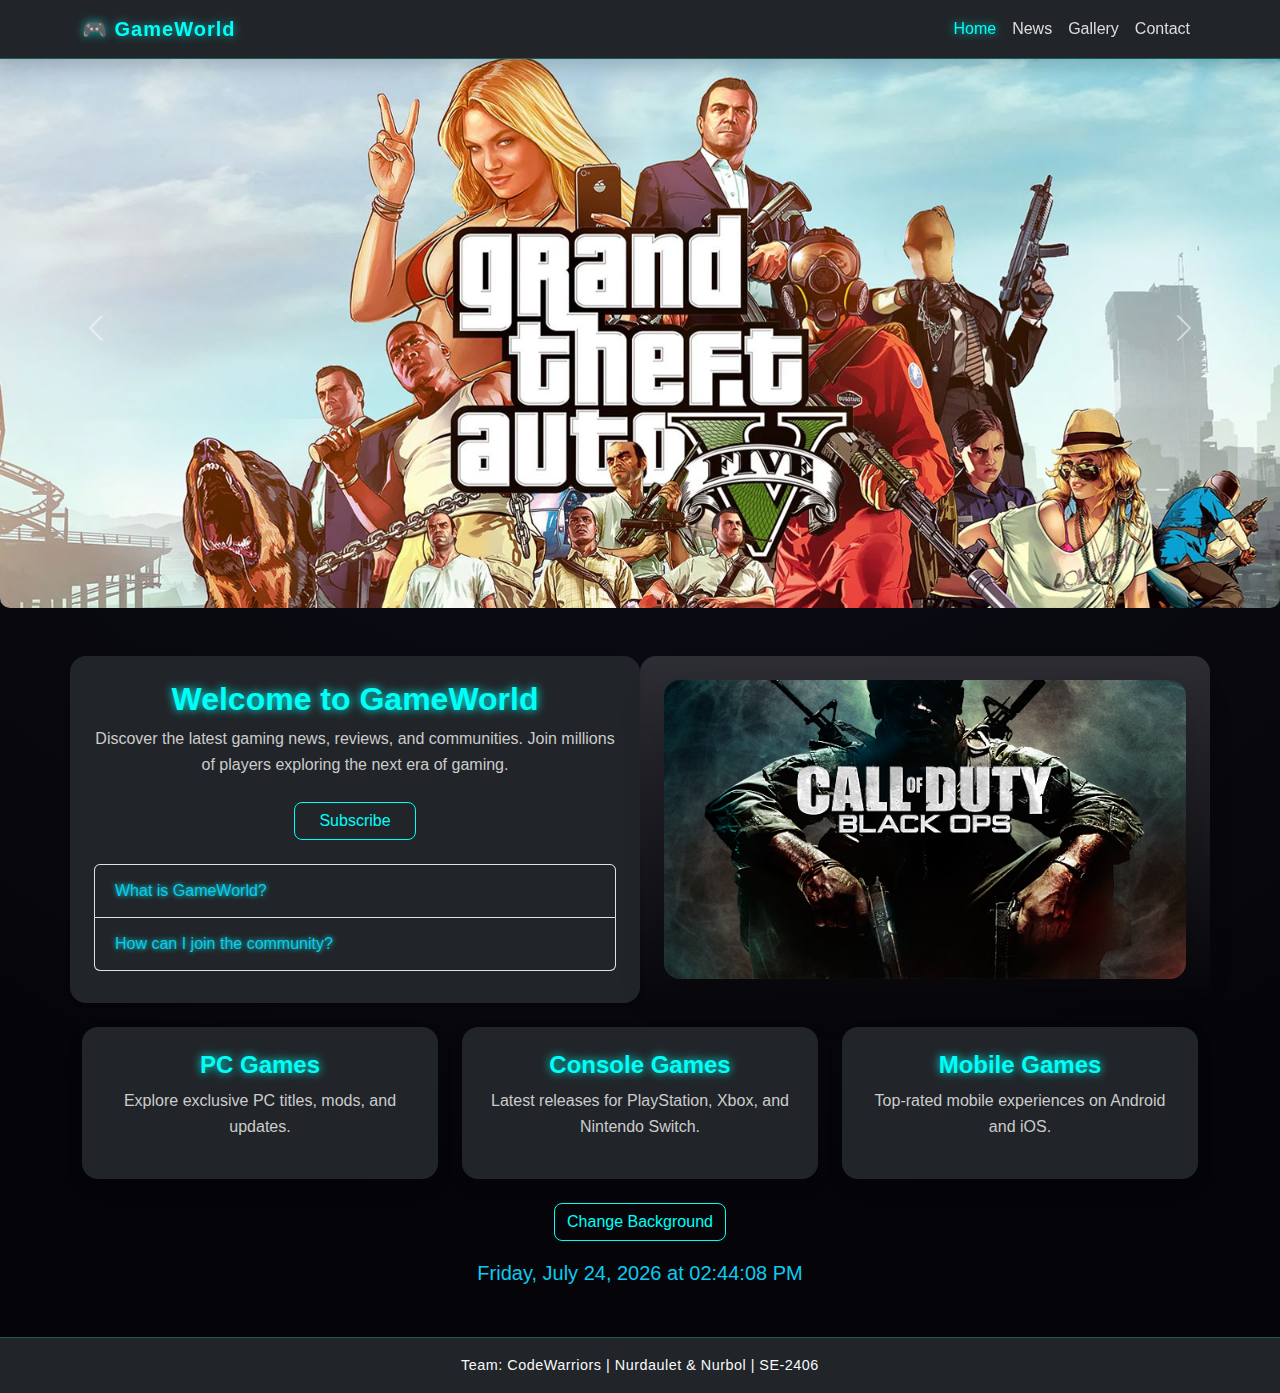
<file: index.html>
<!DOCTYPE html>
<html lang="en">
<head>
  <meta charset="UTF-8" />
  <meta name="viewport" content="width=device-width, initial-scale=1.0" />
  <title>GameWorld - Home</title>
  <link href="https://cdn.jsdelivr.net/npm/bootstrap@5.3.0/dist/css/bootstrap.min.css" rel="stylesheet" />
  <link rel="stylesheet" href="style.css" />
  <style>
    /* Popup form overlay */
    #popupForm {
      display: none;
      position: fixed;
      top: 0; left: 0;
      width: 100%; height: 100%;
      background: rgba(0,0,0,0.8);
      justify-content: center;
      align-items: center;
      z-index: 1000;
    }
    #popupForm .form-container {
      background: #0d0d12;
      padding: 30px;
      border-radius: 12px;
      width: 90%;
      max-width: 400px;
      color: #eee;
      text-align: left;
      box-shadow: 0 0 25px #00fff7;
      position: relative;
    }
    #popupForm .close-btn {
      position: absolute;
      top: 10px;
      right: 15px;
      font-size: 1.5rem;
      cursor: pointer;
      color: #00fff7;
      background: none;
      border: none;
    }
    #popupForm .close-btn:hover {
      transform: rotate(90deg);
      color: #fff;
    }
  </style>
</head>
<body>

<!-- Navbar -->
<nav class="navbar navbar-expand-lg navbar-dark bg-dark fixed-top shadow">
  <div class="container">
    <a class="navbar-brand neon-text" href="#">🎮 GameWorld</a>
    <button class="navbar-toggler" type="button" data-bs-toggle="collapse" data-bs-target="#navbarNav">
      <span class="navbar-toggler-icon"></span>
    </button>
    <div class="collapse navbar-collapse justify-content-end" id="navbarNav">
      <ul class="navbar-nav">
        <li class="nav-item"><a class="nav-link active" href="index.html">Home</a></li>
        <li class="nav-item"><a class="nav-link" href="news.html">News</a></li>
        <li class="nav-item"><a class="nav-link" href="gallery.html">Gallery</a></li>
        <li class="nav-item"><a class="nav-link" href="contact.html">Contact</a></li>
      </ul>
    </div>
  </div>
</nav>

<!-- Carousel -->
<section id="carouselExample" class="carousel slide mt-5" data-bs-ride="carousel">
  <div class="carousel-inner">
    <div class="carousel-item active">
      <img src="images/gtaV.png" class="d-block w-100" alt="Game 1">
    </div>
    <div class="carousel-item">
      <img src="images/Fust Cause.jpg" class="d-block w-100" alt="Game 2">
    </div>
    <div class="carousel-item">
      <img src="images/cs2.png" class="d-block w-100" alt="Game 3">
    </div>
  </div>
  <button class="carousel-control-prev" type="button" data-bs-target="#carouselExample" data-bs-slide="prev">
    <span class="carousel-control-prev-icon"></span>
  </button>
  <button class="carousel-control-next" type="button" data-bs-target="#carouselExample" data-bs-slide="next">
    <span class="carousel-control-next-icon"></span>
  </button>
</section>

<!-- Content -->
<section class="container my-5 text-center text-light">
  <div class="row mb-4">
    <div class="col-lg-6 col-md-12 p-4 bg-dark rounded-4 shadow-sm">
      <h2 class="neon-text">Welcome to GameWorld</h2>
      <p>Discover the latest gaming news, reviews, and communities. Join millions of players exploring the next era of gaming.</p>

      <!-- Popup Subscribe Button -->
      <div class="text-center mt-4">
        <button id="openPopup" class="btn btn-outline-info px-4">Subscribe</button>
      </div>

      <!-- Accordion Example -->
      <div class="accordion mt-4" id="faqAccordion">
        <div class="accordion-item">
          <h2 class="accordion-header" id="headingOne">
            <button class="accordion-button collapsed bg-dark text-info" type="button" data-bs-toggle="collapse" data-bs-target="#collapseOne">
              What is GameWorld?
            </button>
          </h2>
          <div id="collapseOne" class="accordion-collapse collapse" data-bs-parent="#faqAccordion">
            <div class="accordion-body text-light">
              GameWorld is a gaming news and community platform offering the latest updates, galleries, and reviews.
            </div>
          </div>
        </div>
        <div class="accordion-item">
          <h2 class="accordion-header" id="headingTwo">
            <button class="accordion-button collapsed bg-dark text-info" type="button" data-bs-toggle="collapse" data-bs-target="#collapseTwo">
              How can I join the community?
            </button>
          </h2>
          <div id="collapseTwo" class="accordion-collapse collapse" data-bs-parent="#faqAccordion">
            <div class="accordion-body text-light">
              You can join by subscribing to our newsletter and participating in discussions on our forums.
            </div>
          </div>
        </div>
      </div>
    </div>

    <div class="col-lg-6 col-md-12 p-4 bg-gradient rounded-4">
      <img src="images/cod.png" class="img-fluid rounded-4 shadow-lg" alt="Gaming setup">
    </div>
  </div>

  <div class="row text-center g-4">
    <div class="col-lg-4 col-md-6 col-sm-12">
      <div class="p-4 bg-dark rounded-4 shadow card-hover">
        <h4 class="neon-text">PC Games</h4>
        <p>Explore exclusive PC titles, mods, and updates.</p>
      </div>
    </div>
    <div class="col-lg-4 col-md-6 col-sm-12">
      <div class="p-4 bg-dark rounded-4 shadow card-hover">
        <h4 class="neon-text">Console Games</h4>
        <p>Latest releases for PlayStation, Xbox, and Nintendo Switch.</p>
      </div>
    </div>
    <div class="col-lg-4 col-md-6 col-sm-12">
      <div class="p-4 bg-dark rounded-4 shadow card-hover">
        <h4 class="neon-text">Mobile Games</h4>
        <p>Top-rated mobile experiences on Android and iOS.</p>
      </div>
    </div>
  </div>

  <!-- ✅ Background + Time -->
  <div class="text-center mt-4">
    <button id="bgBtn" class="btn btn-outline-info">Change Background</button>
    <div id="dateTime" class="text-info mt-3 fs-5"></div>
  </div>
</section>

<!-- ✅ Popup Subscribe Form -->
<div id="popupForm">
  <div class="form-container">
    <button class="close-btn" id="closePopup">&times;</button>
    <h4 class="text-info text-center mb-3">Subscribe to our Newsletter</h4>
    <form id="subscribeForm">
      <div class="mb-3">
        <label for="subName" class="form-label">Name</label>
        <input type="text" class="form-control" id="subName" placeholder="Your name" required>
      </div>
      <div class="mb-3">
        <label for="subEmail" class="form-label">Email</label>
        <input type="email" class="form-control" id="subEmail" placeholder="you@example.com" required>
      </div>
      <button type="submit" class="btn btn-info w-100">Subscribe</button>
    </form>
  </div>
</div>

<!-- Footer -->
<footer class="text-center py-3 mt-5 bg-dark text-light">
  Team: CodeWarriors | Nurdaulet & Nurbol | SE-2406
</footer>

<script src="https://cdn.jsdelivr.net/npm/bootstrap@5.3.0/dist/js/bootstrap.bundle.min.js"></script>
<script>
document.addEventListener('DOMContentLoaded', () => {
  // === Background color ===
  const bgBtn = document.getElementById('bgBtn');
  const colors = ['#0a0a0f','#050509','#1a1a2e','#0f0f1a','#101010','#001f3f'];
  bgBtn.addEventListener('click', ()=> {
    document.body.style.background = colors[Math.floor(Math.random()*colors.length)];
  });

  // === Date & Time (Astana) ===
  const dateTimeBlock = document.getElementById('dateTime');
  function updateDateTime(){
    const now = new Date();
    const options = { 
      timeZone: 'Asia/Almaty',
      weekday:'long', year:'numeric', month:'long', day:'numeric',
      hour:'2-digit', minute:'2-digit', second:'2-digit'
    };
    dateTimeBlock.textContent = now.toLocaleString('en-US', options);
  }
  updateDateTime();
  setInterval(updateDateTime, 1000);

  // === Popup Subscribe Form ===
  const popup = document.getElementById('popupForm');
  const openPopup = document.getElementById('openPopup');
  const closePopup = document.getElementById('closePopup');
  const form = document.getElementById('subscribeForm');

  openPopup.addEventListener('click', ()=> popup.style.display = 'flex');
  closePopup.addEventListener('click', ()=> popup.style.display = 'none');
  window.addEventListener('click', (e)=> { if(e.target === popup) popup.style.display = 'none'; });

  // === Form validation and submission ===
  form.addEventListener('submit', (e)=> {
    e.preventDefault();
    const name = document.getElementById('subName').value.trim();
    const email = document.getElementById('subEmail').value.trim();
    const emailPattern = /^[^ ]+@[^ ]+\.[a-z]{2,}$/;

    if (name === '') {
      alert('Please enter your name.');
      return;
    }
    if (!email.match(emailPattern)) {
      alert('Please enter a valid email address.');
      return;
    }

    alert(`Thank you ${name}, for subscribing!`);
    popup.style.display = 'none';
    form.reset();
  });
});
</script>
</body>
</html>
</file>
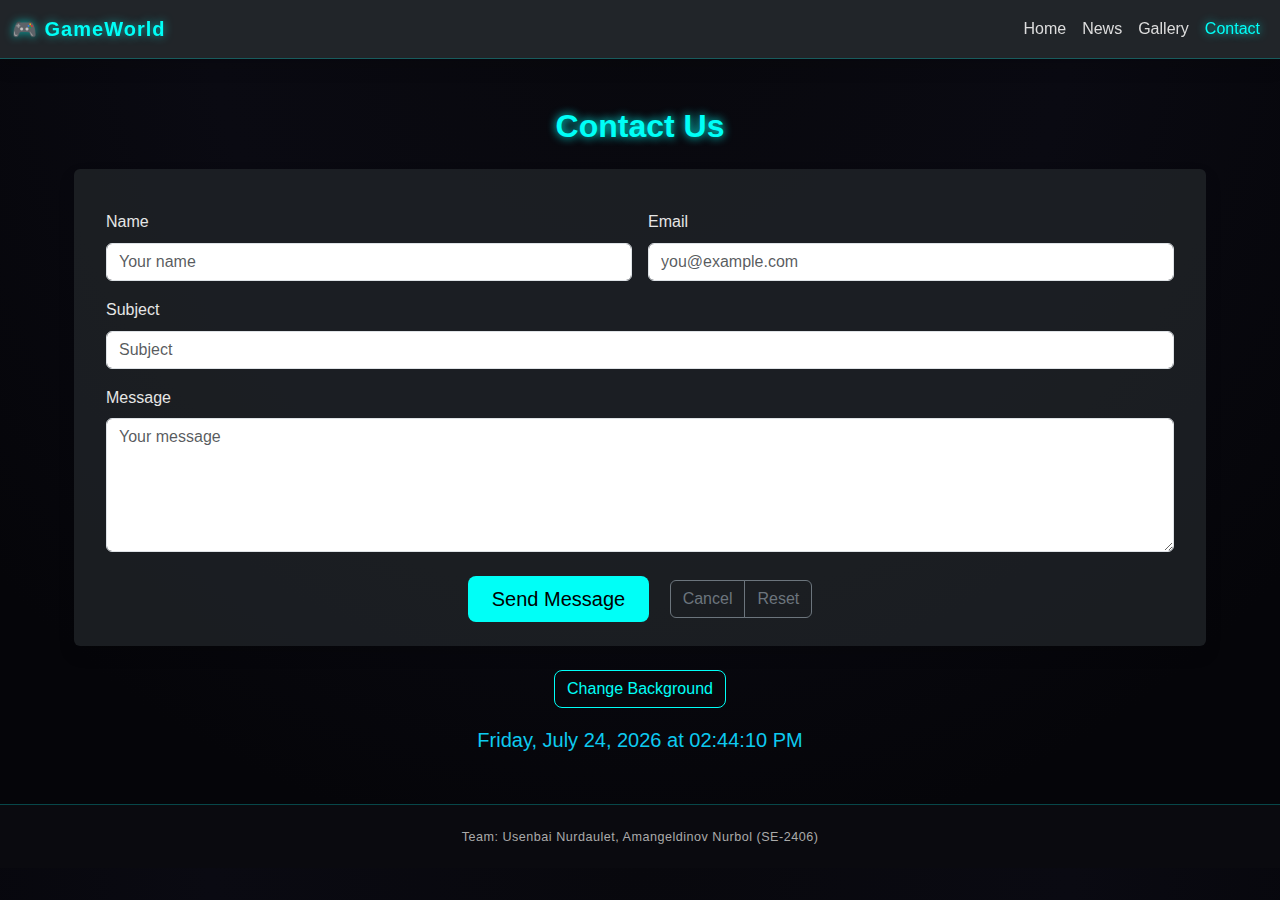
<file: contact.html>
<!DOCTYPE html>
<html lang="en">
<head>
  <meta charset="utf-8" />
  <meta name="viewport" content="width=device-width, initial-scale=1" />
  <title>GameWorld - Contact</title>
  <link href="https://cdn.jsdelivr.net/npm/bootstrap@5.3.2/dist/css/bootstrap.min.css" rel="stylesheet">
  <link rel="stylesheet" href="style.css">
</head>
<body>

<nav class="navbar navbar-expand-lg navbar-dark bg-dark shadow">
  <div class="container-fluid">
    <a class="navbar-brand" href="index.html">🎮 GameWorld</a>
    <button class="navbar-toggler" type="button" data-bs-toggle="collapse" data-bs-target="#nav4">
      <span class="navbar-toggler-icon"></span>
    </button>
    <div class="collapse navbar-collapse" id="nav4">
      <ul class="navbar-nav ms-auto">
        <li class="nav-item"><a class="nav-link" href="index.html">Home</a></li>
        <li class="nav-item"><a class="nav-link" href="news.html">News</a></li>
        <li class="nav-item"><a class="nav-link" href="gallery.html">Gallery</a></li>
        <li class="nav-item"><a class="nav-link active" href="#">Contact</a></li>
      </ul>
    </div>
  </div>
</nav>

<main class="container py-5">
  <h2 class="text-center mb-4">Contact Us</h2>

  <!-- Bootstrap responsive form -->
  <form id="contactForm" class="row g-3 mt-3 p-4 rounded shadow bg-dark bg-opacity-75">
    <div class="col-md-6">
      <label for="name" class="form-label">Name</label>
      <input type="text" class="form-control" id="name" placeholder="Your name" required>
      <div class="invalid-feedback">Please enter your name.</div>
    </div>
    <div class="col-md-6">
      <label for="email" class="form-label">Email</label>
      <input type="email" class="form-control" id="email" placeholder="you@example.com" required>
      <div class="invalid-feedback">Please enter a valid email.</div>
    </div>
    <div class="col-12">
      <label for="subject" class="form-label">Subject</label>
      <input type="text" class="form-control" id="subject" placeholder="Subject">
    </div>
    <div class="col-12">
      <label for="message" class="form-label">Message</label>
      <textarea id="message" class="form-control" rows="5" placeholder="Your message"></textarea>
    </div>
    <div class="col-12 text-center mt-4">
      <button class="btn btn-primary btn-lg px-4" type="submit">Send Message</button>
      <div class="btn-group ms-3" role="group" aria-label="extra-buttons">
        <button type="button" class="btn btn-outline-secondary" id="cancelBtn">Cancel</button>
        <button type="button" class="btn btn-outline-secondary" id="resetBtn">Reset</button>
      </div>
    </div>
  </form>

  <!-- ✅ Additions for Assignment #5 -->
  <div class="text-center mt-4">
    <button id="bgBtn" class="btn btn-outline-info">Change Background</button>
    <div id="dateTime" class="text-info mt-3 fs-5"></div>
  </div>
</main>

<footer>
  <div class="container text-center">
    <small>Team: Usenbai Nurdaulet, Amangeldinov Nurbol (SE-2406)</small>
  </div>
</footer>

<script src="https://cdn.jsdelivr.net/npm/bootstrap@5.3.2/dist/js/bootstrap.bundle.min.js"></script>
<script>
document.addEventListener('DOMContentLoaded', () => {
  // Background color
  const bgBtn = document.getElementById('bgBtn');
  const colors = ['#0a0a0f','#050509','#1a1a2e','#0f0f1a','#101010','#001f3f'];
  bgBtn.addEventListener('click', ()=>{
    document.body.style.background = colors[Math.floor(Math.random()*colors.length)];
  });

  // Date & Time
  const dateTimeBlock = document.getElementById('dateTime');
  function updateDateTime(){
    const now = new Date();
    const options = {weekday:'long',year:'numeric',month:'long',day:'numeric',hour:'numeric',minute:'numeric',second:'numeric'};
    dateTimeBlock.textContent = now.toLocaleDateString('en-US', options);
  }
  updateDateTime();
  setInterval(updateDateTime, 1000);

  // Form validation
  const form = document.getElementById('contactForm');
  form.addEventListener('submit', (e) => {
    e.preventDefault();
    let valid = true;

    const name = document.getElementById('name');
    const email = document.getElementById('email');

    // Name validation
    if(name.value.trim() === ''){
      name.classList.add('is-invalid');
      valid = false;
    } else { name.classList.remove('is-invalid'); }

    // Email validation
    const emailPattern = /^[^ ]+@[^ ]+\.[a-z]{2,3}$/;
    if(!email.value.match(emailPattern)){
      email.classList.add('is-invalid');
      valid = false;
    } else { email.classList.remove('is-invalid'); }

    if(valid){
      alert('Thank you, ' + name.value + '! Your message has been sent.');
      form.reset();
    }
  });

  // Cancel & Reset buttons
  document.getElementById('cancelBtn').addEventListener('click', ()=>{
    form.reset();
  });
  document.getElementById('resetBtn').addEventListener('click', ()=>{
    form.reset();
  });
});
</script>
<script src="https://cdn.jsdelivr.net/npm/bootstrap@5.3.2/dist/js/bootstrap.bundle.min.js"></script>
<script src="js/script.js"></script>

</body>
</html>
</file>
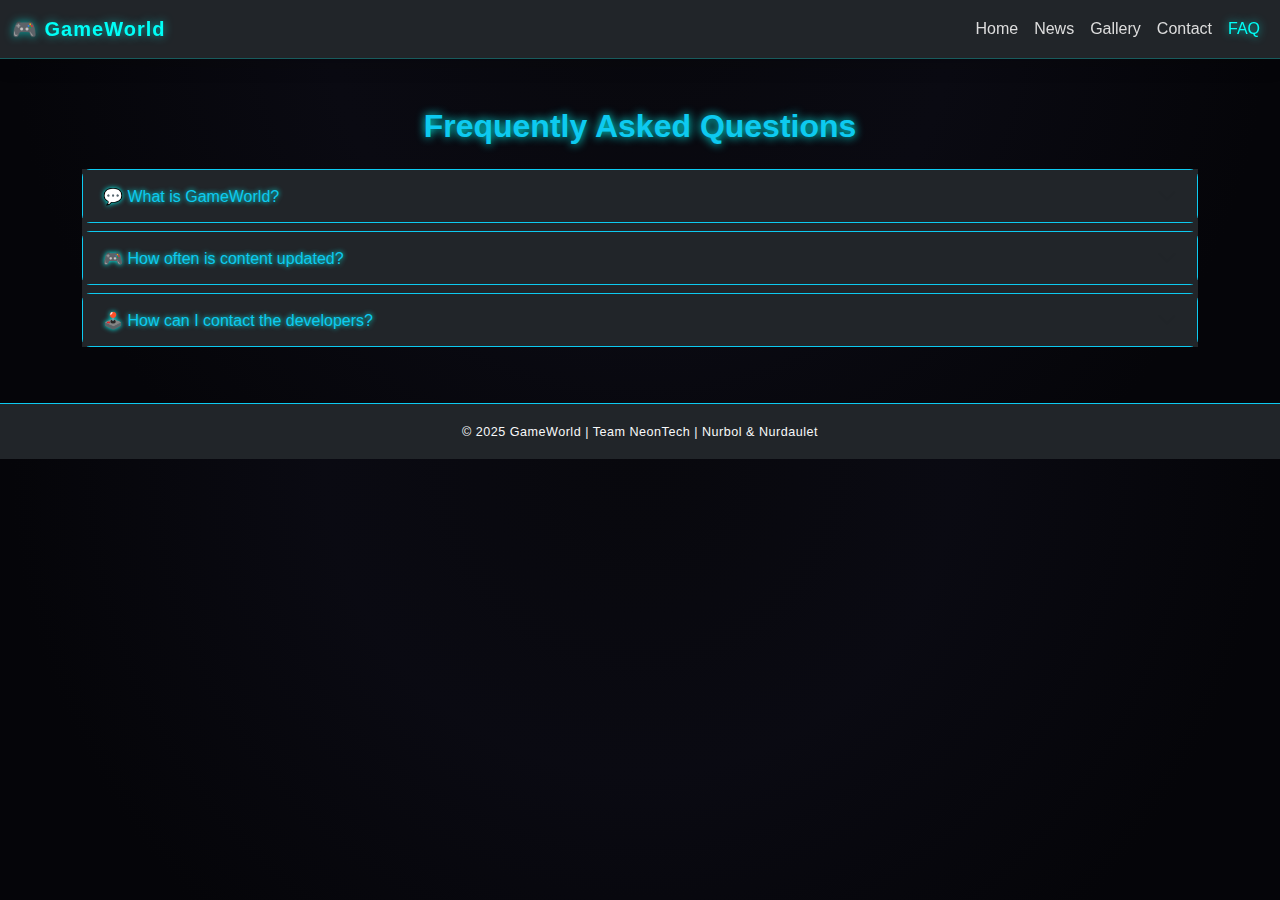
<file: faq.html>
<!DOCTYPE html>
<html lang="en">
<head>
  <meta charset="utf-8" />
  <meta name="viewport" content="width=device-width, initial-scale=1" />
  <title>GameWorld - FAQ</title>
  <link href="https://cdn.jsdelivr.net/npm/bootstrap@5.3.3/dist/css/bootstrap.min.css" rel="stylesheet">
  <link rel="stylesheet" href="style.css">
</head>
<body class="bg-dark text-light">

<!-- 🔹 Navbar -->
<nav class="navbar navbar-expand-lg navbar-dark bg-dark shadow">
  <div class="container-fluid">
    <a class="navbar-brand fw-bold text-info" href="index.html">🎮 GameWorld</a>
    <button class="navbar-toggler" type="button" data-bs-toggle="collapse" data-bs-target="#navFaq">
      <span class="navbar-toggler-icon"></span>
    </button>
    <div class="collapse navbar-collapse" id="navFaq">
      <ul class="navbar-nav ms-auto">
        <li class="nav-item"><a class="nav-link text-light" href="index.html">Home</a></li>
        <li class="nav-item"><a class="nav-link text-light" href="news.html">News</a></li>
        <li class="nav-item"><a class="nav-link text-light" href="gallery.html">Gallery</a></li>
        <li class="nav-item"><a class="nav-link text-light" href="contact.html">Contact</a></li>
        <li class="nav-item"><a class="nav-link active text-info" href="#">FAQ</a></li>
      </ul>
    </div>
  </div>
</nav>

<!-- 🔹 Accordion Section -->
<main class="container py-5">
  <h2 class="text-center text-info mb-4">Frequently Asked Questions</h2>

  <div class="accordion accordion-flush bg-dark text-light" id="faqAccordion">
    <div class="accordion-item bg-dark text-light border border-info rounded-3 mb-2">
      <h2 class="accordion-header">
        <button class="accordion-button collapsed bg-dark text-info" type="button" data-bs-toggle="collapse" data-bs-target="#q1">
          💬 What is GameWorld?
        </button>
      </h2>
      <div id="q1" class="accordion-collapse collapse" data-bs-parent="#faqAccordion">
        <div class="accordion-body">
          GameWorld is an online hub for the latest news, galleries, and updates from the gaming universe.
        </div>
      </div>
    </div>

    <div class="accordion-item bg-dark text-light border border-info rounded-3 mb-2">
      <h2 class="accordion-header">
        <button class="accordion-button collapsed bg-dark text-info" type="button" data-bs-toggle="collapse" data-bs-target="#q2">
          🎮 How often is content updated?
        </button>
      </h2>
      <div id="q2" class="accordion-collapse collapse" data-bs-parent="#faqAccordion">
        <div class="accordion-body">
          We post new updates, images, and news every week — stay tuned for fresh gaming insights!
        </div>
      </div>
    </div>

    <div class="accordion-item bg-dark text-light border border-info rounded-3 mb-2">
      <h2 class="accordion-header">
        <button class="accordion-button collapsed bg-dark text-info" type="button" data-bs-toggle="collapse" data-bs-target="#q3">
          🕹️ How can I contact the developers?
        </button>
      </h2>
      <div id="q3" class="accordion-collapse collapse" data-bs-parent="#faqAccordion">
        <div class="accordion-body">
          You can reach our team using the <a href="contact.html" class="text-info">Contact Page</a>.
        </div>
      </div>
    </div>
  </div>
</main>

<!-- 🔹 Footer -->
<footer class="bg-dark text-light py-3 border-top border-info text-center">
  <small>© 2025 GameWorld | Team NeonTech | Nurbol & Nurdaulet</small>
</footer>

<script src="https://cdn.jsdelivr.net/npm/bootstrap@5.3.3/dist/js/bootstrap.bundle.min.js"></script>
<script src="js/script.js"></script>
</body>
</html>
</file>
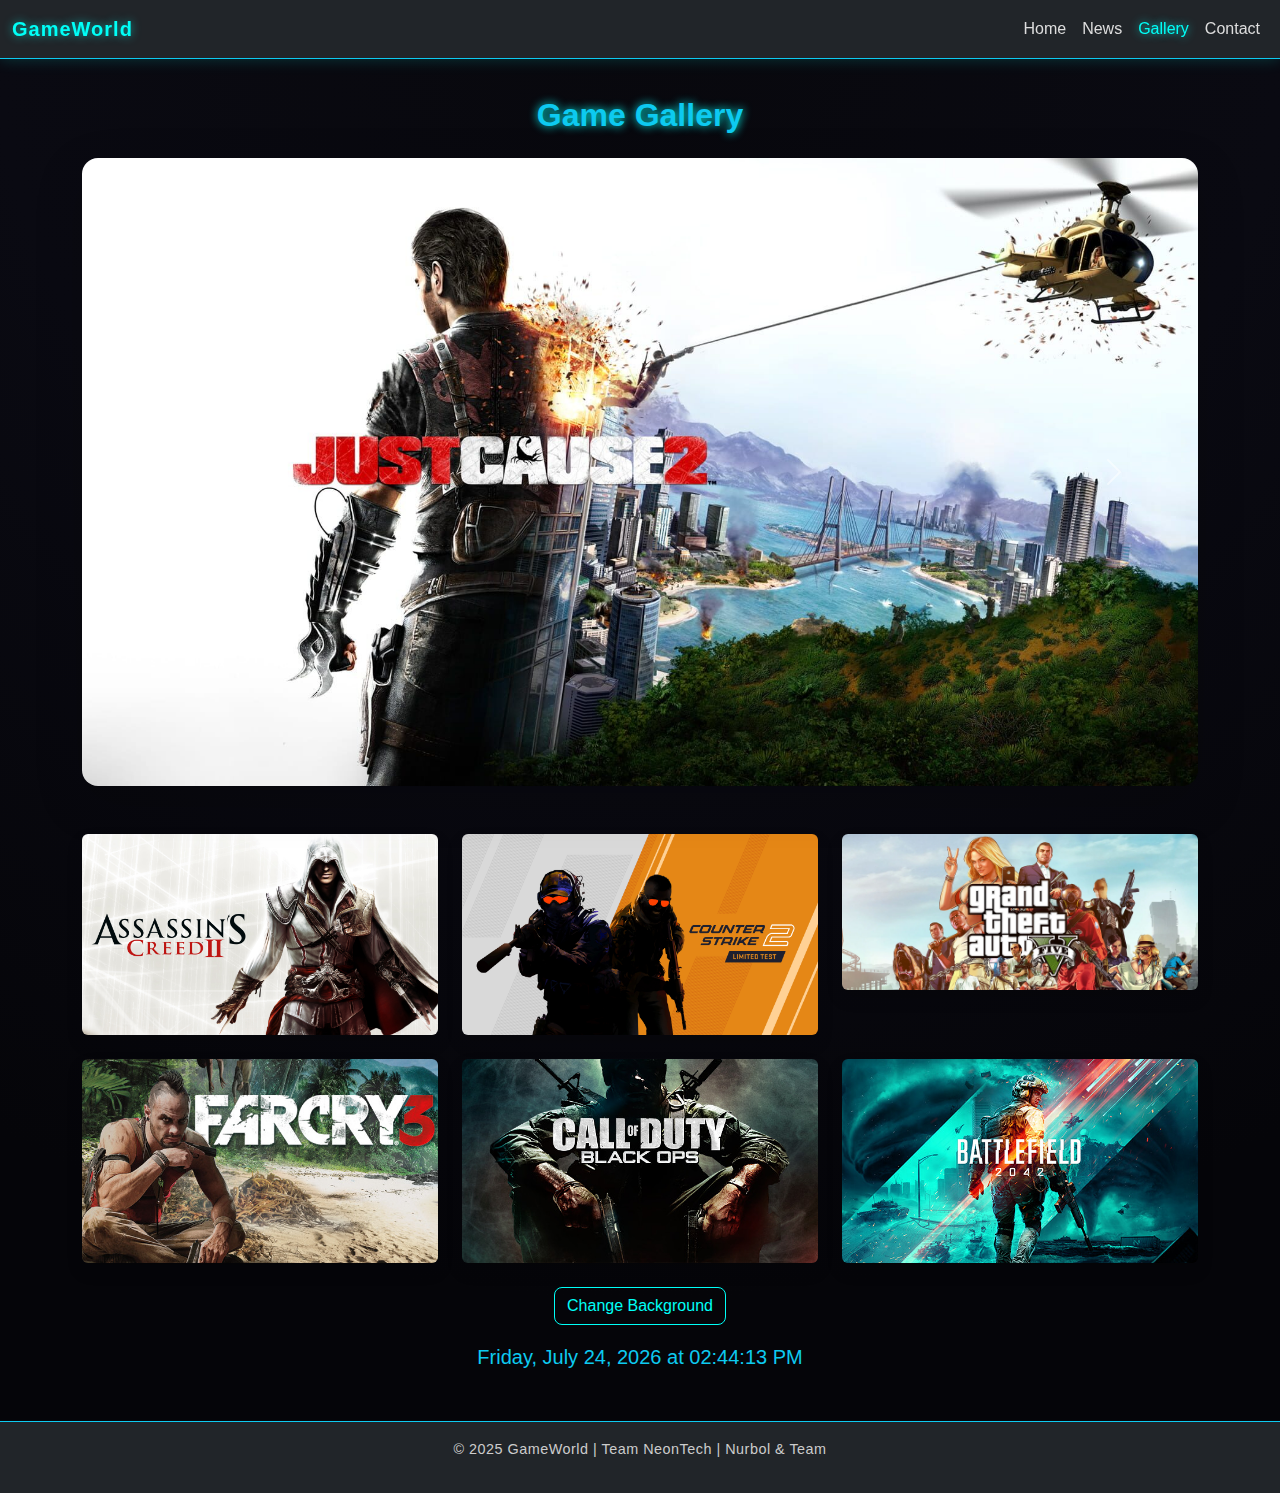
<file: gallery.html>
<!DOCTYPE html>
<html lang="en">
<head>
  <meta charset="UTF-8">
  <meta name="viewport" content="width=device-width, initial-scale=1.0">
  <title>GameWorld | Gallery</title>
  <link href="https://cdn.jsdelivr.net/npm/bootstrap@5.3.3/dist/css/bootstrap.min.css" rel="stylesheet">
  <link rel="stylesheet" href="style.css">
</head>
<body>

  <!-- Navbar -->
  <nav class="navbar navbar-expand-lg navbar-dark bg-dark fixed-top border-bottom border-info">
    <div class="container-fluid">
      <a class="navbar-brand text-info fw-bold" href="index.html">GameWorld</a>
      <button class="navbar-toggler" type="button" data-bs-toggle="collapse" data-bs-target="#navbarNav">
        <span class="navbar-toggler-icon"></span>
      </button>
      <div class="collapse navbar-collapse justify-content-end" id="navbarNav">
        <ul class="navbar-nav">
          <li class="nav-item"><a class="nav-link text-light" href="index.html">Home</a></li>
          <li class="nav-item"><a class="nav-link text-light" href="news.html">News</a></li>
          <li class="nav-item"><a class="nav-link active text-info" href="gallery.html">Gallery</a></li>
          <li class="nav-item"><a class="nav-link text-light" href="contact.html">Contact</a></li>
        </ul>
      </div>
    </div>
  </nav>

  <!-- Carousel -->
  <section class="container mt-5 pt-5 text-center">
    <h2 class="text-info mb-4">Game Gallery</h2>

    <div id="gameCarousel" class="carousel slide mb-5" data-bs-ride="carousel">
      <div class="carousel-inner rounded-4 shadow-lg">
        <div class="carousel-item active">
          <img src="images/Fust Cause.jpg" class="d-block w-100" alt="Just Cause">
        </div>
        <div class="carousel-item">
          <img src="images/Batman Arkham City.jpg" class="d-block w-100" alt="Batman">
        </div>
        <div class="carousel-item">
          <img src="images/PUBG.jpg" class="d-block w-100" alt="PUBG">
        </div>
      </div>
      <button class="carousel-control-prev" type="button" data-bs-target="#gameCarousel" data-bs-slide="prev">
        <span class="carousel-control-prev-icon"></span>
      </button>
      <button class="carousel-control-next" type="button" data-bs-target="#gameCarousel" data-bs-slide="next">
        <span class="carousel-control-next-icon"></span>
      </button>
    </div>

    <!-- Grid Gallery -->
    <div class="row g-4">
      <div class="col-sm-6 col-md-4">
        <img src="images/assassins-creed-2.jpg" class="img-fluid rounded shadow" alt="">
      </div>
      <div class="col-sm-6 col-md-4">
        <img src="images/cs2.png" class="img-fluid rounded shadow" alt="">
      </div>
      <div class="col-sm-6 col-md-4">
        <img src="images/gtaV.png" class="img-fluid rounded shadow" alt="">
      </div>
      <div class="col-sm-6 col-md-4">
        <img src="images/farcry3.png" class="img-fluid rounded shadow" alt="">
      </div>
      <div class="col-sm-6 col-md-4">
        <img src="images/cod.png" class="img-fluid rounded shadow" alt="">
      </div>
      <div class="col-sm-6 col-md-4">
        <img src="images/battlefield.png" class="img-fluid rounded shadow" alt="">
      </div>
    </div>

    <!-- ✅ Additions for Assignment #5 -->
    <button id="bgBtn" class="btn btn-outline-info mt-4">Change Background</button>
    <div id="dateTime" class="text-info mt-3 fs-5"></div>
  </section>

  <footer class="text-center mt-5 py-3 bg-dark text-secondary border-top border-info">
    <p>© 2025 GameWorld | Team NeonTech | Nurbol & Team</p>
  </footer>

  <script src="https://cdn.jsdelivr.net/npm/bootstrap@5.3.3/dist/js/bootstrap.bundle.min.js"></script>

  <script>
  document.addEventListener('DOMContentLoaded', () => {
    // Background color
    const bgBtn = document.getElementById('bgBtn');
    const colors = ['#0a0a0f','#050509','#1a1a2e','#0f0f1a','#101010','#001f3f'];
    bgBtn.addEventListener('click', ()=>{
      document.body.style.background = colors[Math.floor(Math.random()*colors.length)];
    });

    // Date & Time
    const dateTimeBlock = document.getElementById('dateTime');
    function updateDateTime(){
      const now = new Date();
      const options = {weekday:'long',year:'numeric',month:'long',day:'numeric',hour:'numeric',minute:'numeric',second:'numeric'};
      dateTimeBlock.textContent = now.toLocaleDateString('en-US', options);
    }
    updateDateTime();
    setInterval(updateDateTime, 1000);
  });
  </script>
  <script src="https://cdn.jsdelivr.net/npm/bootstrap@5.3.2/dist/js/bootstrap.bundle.min.js"></script>
<script src="js/script.js"></script>

</body>
</html>
</file>
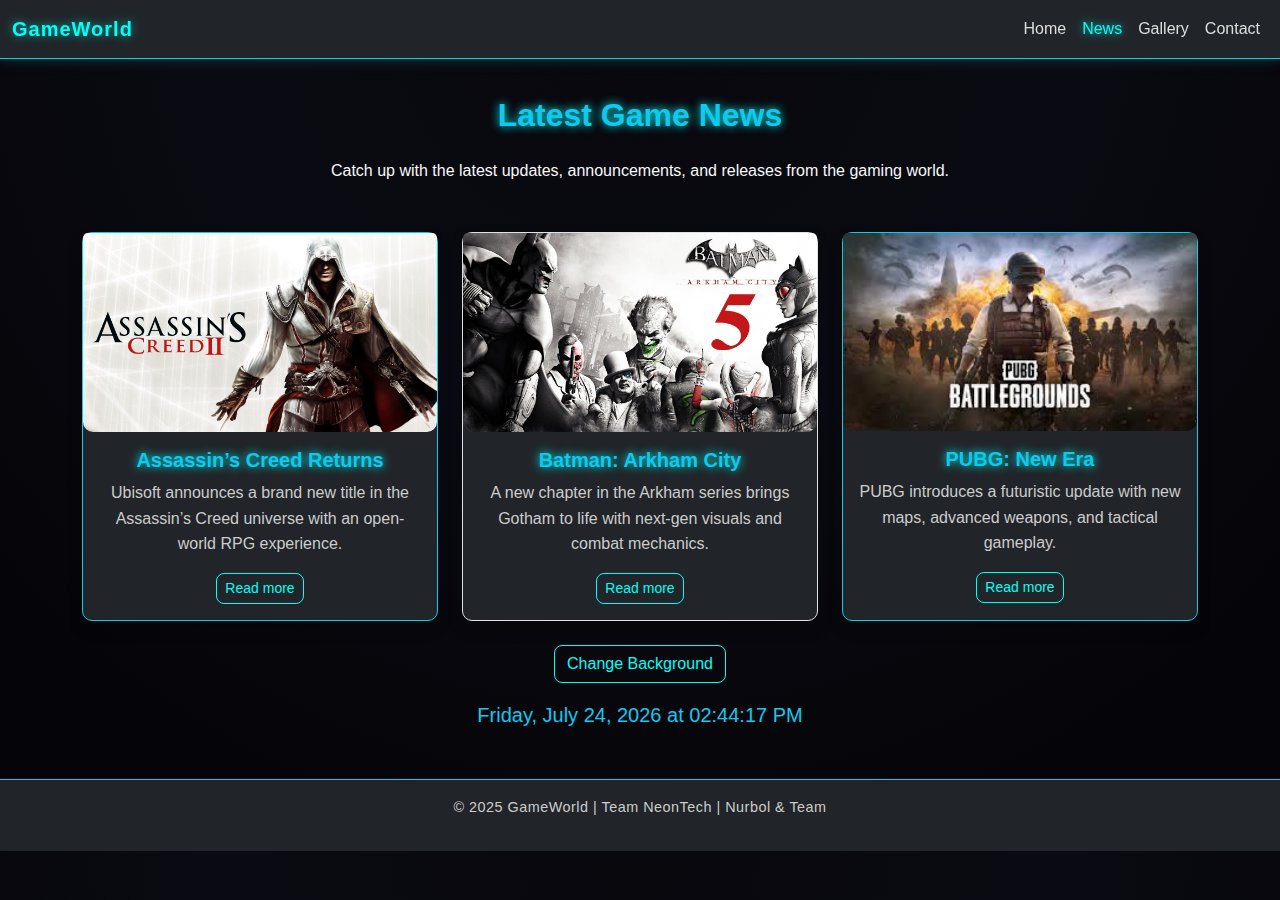
<file: news.html>
<!DOCTYPE html>
<html lang="en">
<head>
  <meta charset="UTF-8">
  <meta name="viewport" content="width=device-width, initial-scale=1.0">
  <title>GameWorld | News</title>
  <link href="https://cdn.jsdelivr.net/npm/bootstrap@5.3.3/dist/css/bootstrap.min.css" rel="stylesheet">
  <link rel="stylesheet" href="style.css">
</head>
<body>

  <!-- Navbar -->
  <nav class="navbar navbar-expand-lg navbar-dark bg-dark fixed-top border-bottom border-info">
    <div class="container-fluid">
      <a class="navbar-brand text-info fw-bold" href="index.html">GameWorld</a>
      <button class="navbar-toggler" type="button" data-bs-toggle="collapse" data-bs-target="#navbarNav">
        <span class="navbar-toggler-icon"></span>
      </button>
      <div class="collapse navbar-collapse justify-content-end" id="navbarNav">
        <ul class="navbar-nav">
          <li class="nav-item"><a class="nav-link text-light" href="index.html">Home</a></li>
          <li class="nav-item"><a class="nav-link active text-info" href="news.html">News</a></li>
          <li class="nav-item"><a class="nav-link text-light" href="gallery.html">Gallery</a></li>
          <li class="nav-item"><a class="nav-link text-light" href="contact.html">Contact</a></li>
        </ul>
      </div>
    </div>
  </nav>

  <!-- Page Content -->
  <section class="container mt-5 pt-5 text-center">
    <h2 class="text-info mb-4">Latest Game News</h2>
    <p class="text-light mb-5">Catch up with the latest updates, announcements, and releases from the gaming world.</p>

    <div class="row g-4">
      <div class="col-md-4">
        <div class="card bg-dark text-light h-100 border border-info shadow">
          <img src="images/assassins-creed-2.jpg" class="card-img-top" alt="Assassin's Creed">
          <div class="card-body">
            <h5 class="card-title text-info">Assassin’s Creed Returns</h5>
            <p class="card-text">Ubisoft announces a brand new title in the Assassin’s Creed universe with an open-world RPG experience.</p>
            <a href="#" class="btn btn-outline-info btn-sm">Read more</a>
          </div>
        </div>
      </div>

      <div class="col-md-4">
        <div class="card bg-dark text-light h-100 border border-pink shadow">
          <img src="images/Batman Arkham City.jpg" class="card-img-top" alt="Batman">
          <div class="card-body">
            <h5 class="card-title text-info">Batman: Arkham City</h5>
            <p class="card-text">A new chapter in the Arkham series brings Gotham to life with next-gen visuals and combat mechanics.</p>
            <a href="#" class="btn btn-outline-info btn-sm">Read more</a>
          </div>
        </div>
      </div>

      <div class="col-md-4">
        <div class="card bg-dark text-light h-100 border border-info shadow">
          <img src="images/PUBG.jpg" class="card-img-top" alt="PUBG">
          <div class="card-body">
            <h5 class="card-title text-info">PUBG: New Era</h5>
            <p class="card-text">PUBG introduces a futuristic update with new maps, advanced weapons, and tactical gameplay.</p>
            <a href="#" class="btn btn-outline-info btn-sm">Read more</a>
          </div>
        </div>
      </div>
    </div>

    <!-- ✅ Additions for Assignment #5 -->
    <button id="bgBtn" class="btn btn-outline-info mt-4">Change Background</button>
    <div id="dateTime" class="text-info mt-3 fs-5"></div>
  </section>

  <footer class="text-center mt-5 py-3 bg-dark text-secondary border-top border-info">
    <p>© 2025 GameWorld | Team NeonTech | Nurbol & Team</p>
  </footer>

  <script src="https://cdn.jsdelivr.net/npm/bootstrap@5.3.3/dist/js/bootstrap.bundle.min.js"></script>

  <script>
  document.addEventListener('DOMContentLoaded', () => {
    // Background color
    const bgBtn = document.getElementById('bgBtn');
    const colors = ['#0a0a0f','#050509','#1a1a2e','#0f0f1a','#101010','#001f3f'];
    bgBtn.addEventListener('click', ()=>{
      document.body.style.background = colors[Math.floor(Math.random()*colors.length)];
    });

    // Date & Time
    const dateTimeBlock = document.getElementById('dateTime');
    function updateDateTime(){
      const now = new Date();
      const options = {weekday:'long',year:'numeric',month:'long',day:'numeric',hour:'numeric',minute:'numeric',second:'numeric'};
      dateTimeBlock.textContent = now.toLocaleDateString('en-US', options);
    }
    updateDateTime();
    setInterval(updateDateTime, 1000);
  });
  </script>
  <script src="https://cdn.jsdelivr.net/npm/bootstrap@5.3.2/dist/js/bootstrap.bundle.min.js"></script>
<script src="js/script.js"></script>

</body>
</html>
</file>
<file: style.css>
/* ======================================================= */
/* 🎮 GameWorld Assignment 5 CSS - Dark Neon Theme */
/* Author: Nurbol & Nurdaulet | SE-2406 */
/* ======================================================= */

/* ----- Base ----- */
body {
  background: radial-gradient(circle at top, #08080d, #0a0a12 40%, #050509 80%);
  color: #e6e6e6;
  font-family: 'Poppins', sans-serif;
  line-height: 1.6;
  margin: 0;
  padding: 0;
  overflow-x: hidden;
}

/* Headings */
h1, h2, h3, h4, h5 {
  color: #00fff7;
  text-shadow: 0 0 10px #00fff7;
  font-weight: 600;
}

p, li {
  color: #ccc;
}

/* ----- Navbar ----- */
.navbar {
  background: rgba(10, 10, 15, 0.95);
  backdrop-filter: blur(10px);
  border-bottom: 1px solid rgba(0, 255, 247, 0.25);
  box-shadow: 0 0 15px rgba(0, 255, 247, 0.2);
}

.navbar-brand {
  color: #00fff7 !important;
  font-weight: 700;
  letter-spacing: 1px;
  text-shadow: 0 0 10px rgba(0, 255, 247, 0.6);
}

.nav-link {
  color: #ddd !important;
  transition: color 0.3s ease, text-shadow 0.3s ease;
}

.nav-link:hover,
.nav-link.active {
  color: #00fff7 !important;
  text-shadow: 0 0 8px rgba(0, 255, 247, 0.8);
}

/* ----- Buttons ----- */
.btn-primary, .btn-info, .btn-outline-info {
  border-radius: 8px;
  transition: all 0.3s ease;
  font-weight: 500;
}

.btn-primary {
  background-color: #00fff7;
  border: none;
  color: #000;
}

.btn-primary:hover {
  box-shadow: 0 0 12px #00fff7;
  transform: translateY(-3px);
}

.btn-info {
  background: #00fff7;
  color: #000;
}

.btn-info:hover {
  box-shadow: 0 0 12px #00fff7;
  transform: translateY(-3px);
}

.btn-outline-info {
  border: 1px solid #00fff7;
  color: #00fff7;
}

.btn-outline-info:hover {
  background: #00fff7;
  color: #000;
  box-shadow: 0 0 10px #00fff7;
}

/* ----- Cards ----- */
.card {
  background: rgba(20, 20, 25, 0.95);
  border: 1px solid rgba(0, 255, 247, 0.25);
  border-radius: 10px;
  transition: all 0.3s ease;
}

.card:hover {
  transform: translateY(-5px);
  box-shadow: 0 6px 25px rgba(0, 255, 247, 0.3);
}

.card-title {
  color: #00fff7;
}

/* ----- Images ----- */
img {
  border-radius: 10px;
  transition: transform 0.4s ease, box-shadow 0.3s ease;
}

img:hover {
  transform: scale(1.04);
  box-shadow: 0 0 25px rgba(0, 255, 247, 0.25);
}

/* ----- Forms ----- */
input, textarea {
  background: #111;
  color: #fff;
  border: none;
  border-radius: 8px;
  padding: 10px;
  outline: none;
}

input:focus, textarea:focus {
  box-shadow: 0 0 8px #00fff7;
}

/* Error messages */
.error-message {
  color: #ff4d4d;
  font-size: 0.9rem;
  margin-top: 4px;
}

/* ----- Accordion ----- */
.accordion-button {
  background: rgba(10, 10, 15, 0.9);
  color: #00fff7;
  font-weight: 500;
  text-shadow: 0 0 5px #00fff7;
  transition: all 0.3s ease;
}

.accordion-button:not(.collapsed) {
  background: #0b132b;
  color: #00fff7;
}

.accordion-body {
  background: rgba(10, 10, 15, 0.85);
  color: #ccc;
  padding: 1rem;
}

/* ----- Popup ----- */
#subscribePopup {
  display: none;
  position: fixed;
  top: 0; left: 0;
  width: 100%; height: 100%;
  background: rgba(0, 0, 0, 0.75);
  justify-content: center;
  align-items: center;
  z-index: 999;
}

#subscribePopup.active {
  display: flex;
}

.popup-content {
  background: rgba(20, 20, 25, 0.98);
  border-radius: 15px;
  padding: 2rem;
  text-align: center;
  color: #fff;
  box-shadow: 0 0 20px rgba(0, 255, 247, 0.25);
  width: 90%;
  max-width: 400px;
  position: relative;
  animation: popupShow 0.4s ease;
}

.popup-content input {
  width: 100%;
  padding: 10px;
  margin-top: 10px;
  border-radius: 8px;
  border: none;
  outline: none;
  text-align: center;
  background: #111;
  color: #fff;
}

.popup-content button {
  margin-top: 15px;
}

.close-btn {
  background: none;
  border: none;
  color: #00fff7;
  font-size: 1.3rem;
  position: absolute;
  top: 15px;
  right: 20px;
  cursor: pointer;
  transition: transform 0.3s;
}

.close-btn:hover {
  transform: rotate(90deg);
}

@keyframes popupShow {
  from { opacity: 0; transform: scale(0.8); }
  to { opacity: 1; transform: scale(1); }
}

/* ----- Footer ----- */
footer {
  background-color: #0a0a0f;
  border-top: 1px solid rgba(0, 255, 247, 0.25);
  color: #aaa;
  padding: 20px 0;
  font-size: 0.9rem;
  text-align: center;
  letter-spacing: 0.5px;
}

/* ----- Background Color Button ----- */
#colorBtn {
  margin-bottom: 20px;
}

/* ----- Current Time Display ----- */
#currentTime {
  font-size: 1.2rem;
  font-weight: 500;
  color: #00fff7;
  text-align: center;
  margin-bottom: 20px;
}

/* ----- Responsive ----- */
@media (max-width: 768px) {
  h1 { font-size: 1.8rem; }
  h2 { font-size: 1.4rem; }
  p { font-size: 0.95rem; }
  .card { margin-bottom: 15px; }
}

/* === Popup Subscribe Form === */
/* ----- Popup Subscribe Form (Fixed and Centered) ----- */
#popupForm {
  display: none;
  position: fixed;
  top: 0; left: 0;
  width: 100%; height: 100%;
  background: rgba(0, 0, 0, 0.7);
  justify-content: center;
  align-items: center;
  z-index: 9999;
}

#popupForm.active {
  display: flex;
}

#popupForm .form-container {
  background: #0d0d12;
  border: 1px solid rgba(0, 255, 247, 0.3);
  color: #eee;
  padding: 30px;
  border-radius: 12px;
  width: 90%;
  max-width: 400px;
  box-shadow: 0 0 25px rgba(0, 255, 247, 0.4);
  position: relative;
  text-align: left;
  animation: popupShow 0.4s ease;
}

#popupForm .close-btn {
  position: absolute;
  top: 10px;
  right: 15px;
  font-size: 1.5rem;
  background: none;
  border: none;
  color: #00fff7;
  cursor: pointer;
  transition: 0.3s ease;
}

#popupForm .close-btn:hover {
  color: #fff;
  transform: scale(1.1);
}

@keyframes popupShow {
  from {
    opacity: 0;
    transform: scale(0.8);
  }
  to {
    opacity: 1;
    transform: scale(1);
  }
}
</file>
